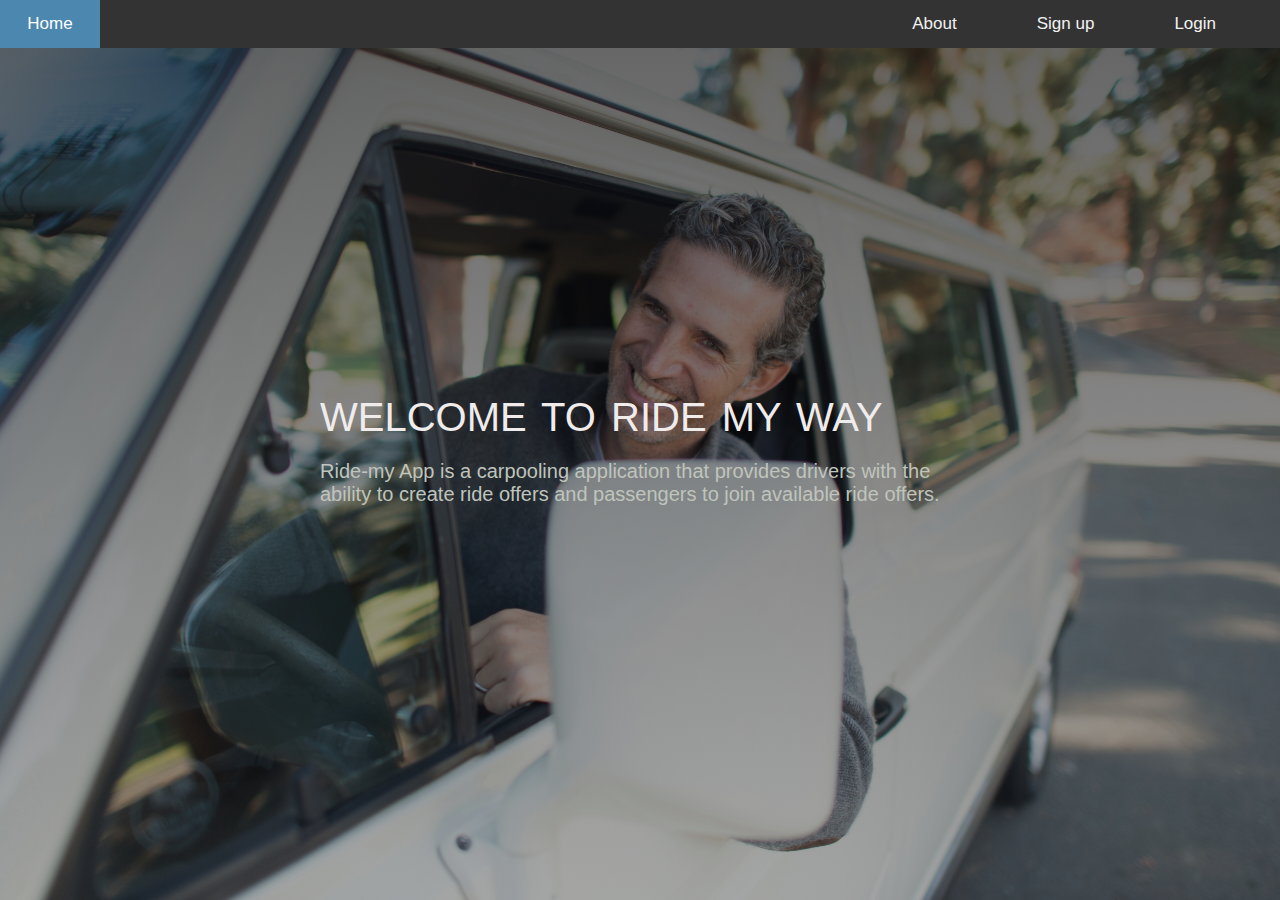
<file: index.html>
<!DOCTYPE html>
<html>
   <head>
      <meta charset="utf-8" />
      <meta http-equiv="X-UA-Compatible" content="IE=edge">
      <title>Ride My Way</title>
      <meta name="viewport" content="width=device-width, initial-scale=1">
      <link rel="stylesheet" type="text/css" media="screen" href="./UI/assets/css/style.css" />
      <!-- <script src="main.js"></script> -->
   </head>
   <body>
      <div class="topnav">
         <a class="active" href="#home">Home</a>
         <a href="./UI/login.html" class="ft-right">Login</a>
         <a href="./UI/signup.html" class="ft-right">Sign up</a>
         <a href="./UI/about.html" id = 'about' class="ft-right">About</a>
      </div>
      <div class="center-content">
         <h2>Welcome to Ride My Way</h2>
         <p style="color: rgb(191, 196, 188);">
            Ride-my App is a carpooling application that provides drivers with the ability to create ride offers
            and passengers to join available ride offers.
         </p>
      </div>
   </body>
</html>
</file>
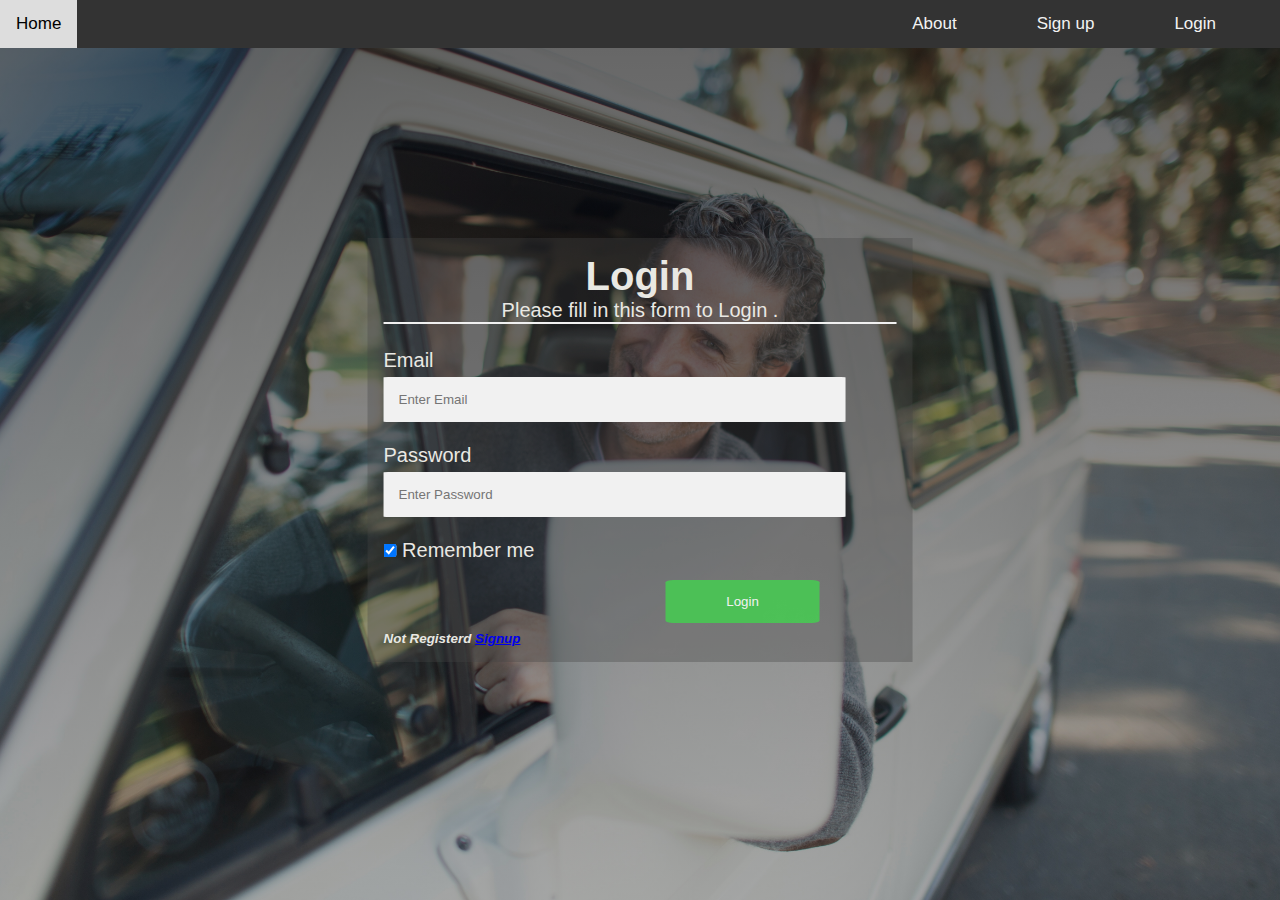
<file: UI/login.html>
<!DOCTYPE html>
<html>
   <head>
      <meta charset="utf-8" />
      <meta http-equiv="X-UA-Compatible" content="IE=edge">
      <title>Ride My Way</title>
      <meta name="viewport" content="width=device-width, initial-scale=1">
      <link rel="stylesheet" type="text/css" media="screen" href="./assets/css/style.css" />
   </head>
   <body>
      <div class="topnav">
         <a class="actinve" href="../index.html">Home</a>
         <a href="./login.html" class="ft-right">Login</a>
         <a href="./signup.html" class="ft-right">Sign up</a>
         <a href="./about.html" id="about" class="ft-right">About</a>
      </div>
      <div id="load_spinner" class="background_load_spinner">
            <img src="./assets/img/Spinner_Ball.gif" alt="spinner" class="load_spinner" style="width:7%">
            <div style="position:absolute; top:55%; left:48%;"><h3>Loading ...</h3></div>
    </div>
      <div class="center-content">
         <form action="" style="border:0px solid rgb(56, 53, 53);background-color: rgba(70, 68, 68, 0.349);">
            <div class="container">
               <h1 id="fm_login" style="text-align: center">Login</h1>
               <p id="fm_login" style="text-align: center">Please fill in this form to Login .</p>
               <hr>
               <div id="log_correct_details" ></div>
                <div id="log_wrong_details" ></div>
               <label for="email"><b>Email</b></label><br>
               <input type="text" id="txt_logn_email" placeholder="Enter Email" name="email" required>
               <label for="psw"><b>Password</b></label>
               <input type="password" id="txt_lgn_password" placeholder="Enter Password" name="psw" required>
               <label><br>
               <input type="checkbox" checked="checked" name="remember" style="margin-bottom:15px"> Remember me
               </label>
               <div class="clearfix">
                  <button type="button" class="cancelbtn" id="btn_user_login">Login</button><br>
                  <h6><i>Not Registerd <a href="./signup.html">Signup</a></i></h6>
               </div>
            </div>
         </form>
      </div>
      <script type="text/javascript" src="./assets/js/login.js"></script>
   </body>
</html>
</file>
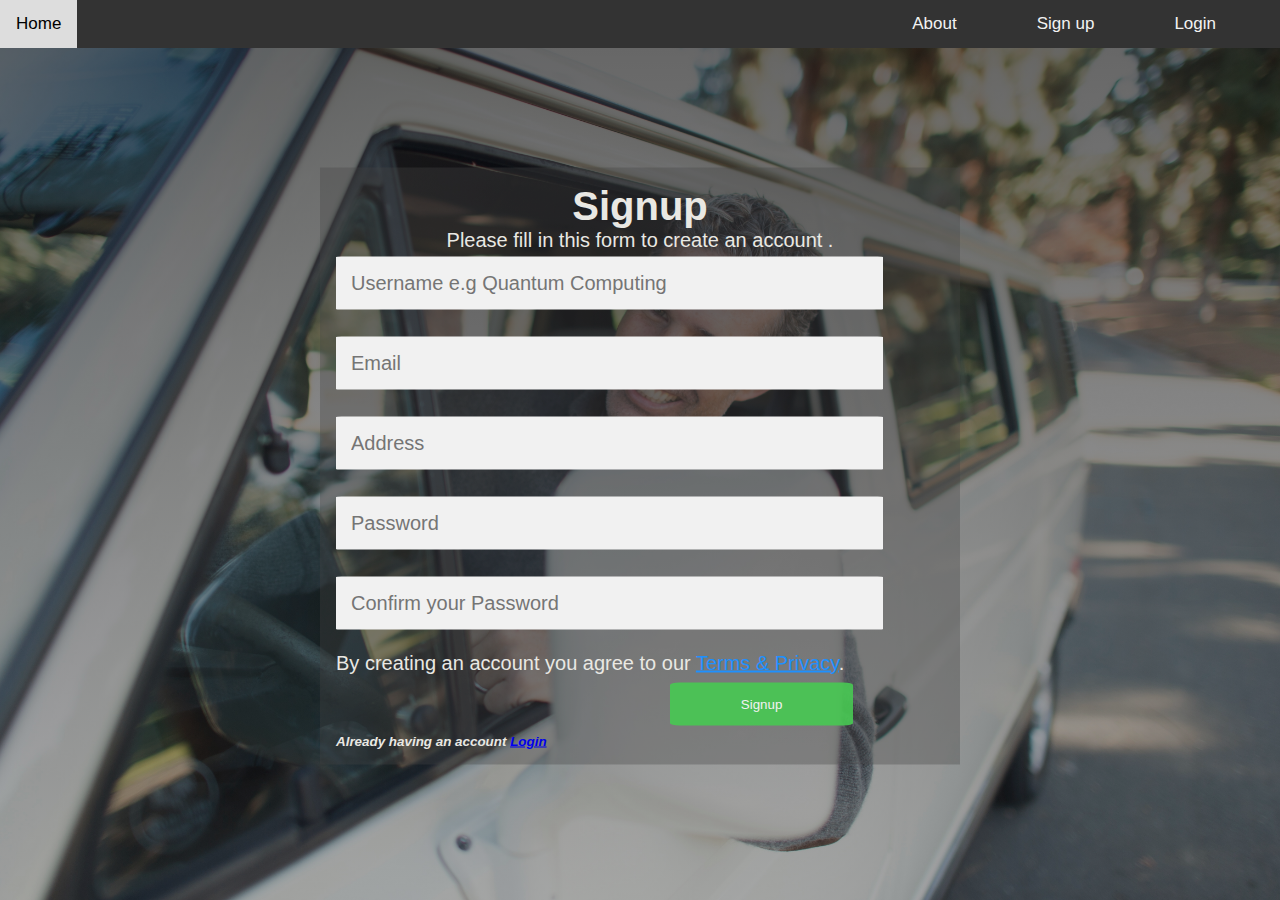
<file: UI/signup.html>
<!DOCTYPE html>
<html>
   <head>
      <meta charset="utf-8" />
      <meta http-equiv="X-UA-Compatible" content="IE=edge">
      <title>Ride My Way</title>
      <meta name="viewport" content="width=device-width, initial-scale=1">
      <link rel="stylesheet" type="text/css" media="screen" href="./assets/css/style.css" />
   </head>
   <body>
      <div class="topnav">
         <a class="activve" href="../index.html">Home</a>
         <a href="./login.html" class="ft-right">Login</a>
         <a href="./signup.html" class="ft-right">Sign up</a>
         <a href="./about.html" id="about" class="ft-right">About</a>
      </div>
      <div id="load_spinner" class="background_load_spinner">
          <img src="./assets/img/Spinner_Ball.gif" alt="spinner" class="load_spinner" style="width:7%">
          <div style="position:absolute; top:55%; left:48%;"><h3>Loading ...</h3></div>
      </div>
      <div class="center-content">
         <div action="" id="sig_form" style="z-index:-5;border:0px solid rgb(56, 53, 53);background-color: rgba(70, 68, 68, 0.349);margin-top: 1%;">
            <div class="container" style="margin-top:5%;">
               <h1 id="fm_signup" style="text-align: center">Signup</h1>
               <p id="p_signup" style="text-align: center">Please fill in this form to create an account .</p>
               <div id="correct_details"></div>
                 <div id="wrong_details"></div>
               <input type="text" id='txt_username' placeholder="Username e.g Quantum Computing" name="username" required style="font-size:20px;"><br>

               <input type="text" id="txt_email" placeholder="Email" name="email" required style="font-size:20px;">

               <input type="text" id="txt_address" placeholder="Address" name="address" required style="font-size:20px;">

               <input type="password" id="pass_pasword"  placeholder="Password" name="psw" required id='password' style="font-size:20px;">

               <input type="password" id="conf_password" placeholder="Confirm your Password" name="psw" required id="conf_password" style="font-size:20px;">
               <p>By creating an account you agree to our <a href="#" style="color:dodgerblue">Terms & Privacy</a>.</p>
               <div class="clearfix">
                  <button type="button"  class="cancelbtn" id="btn_signup">Signup</button><br>
                  <h6><i>Already having an account <a href="./login.html">Login</a></i></h6>
               </div>
            </div>
        </div>
      </div>
      <script type="text/javascript" src="./assets/js/auth.js"></script>
   </body>
</html>
</file>
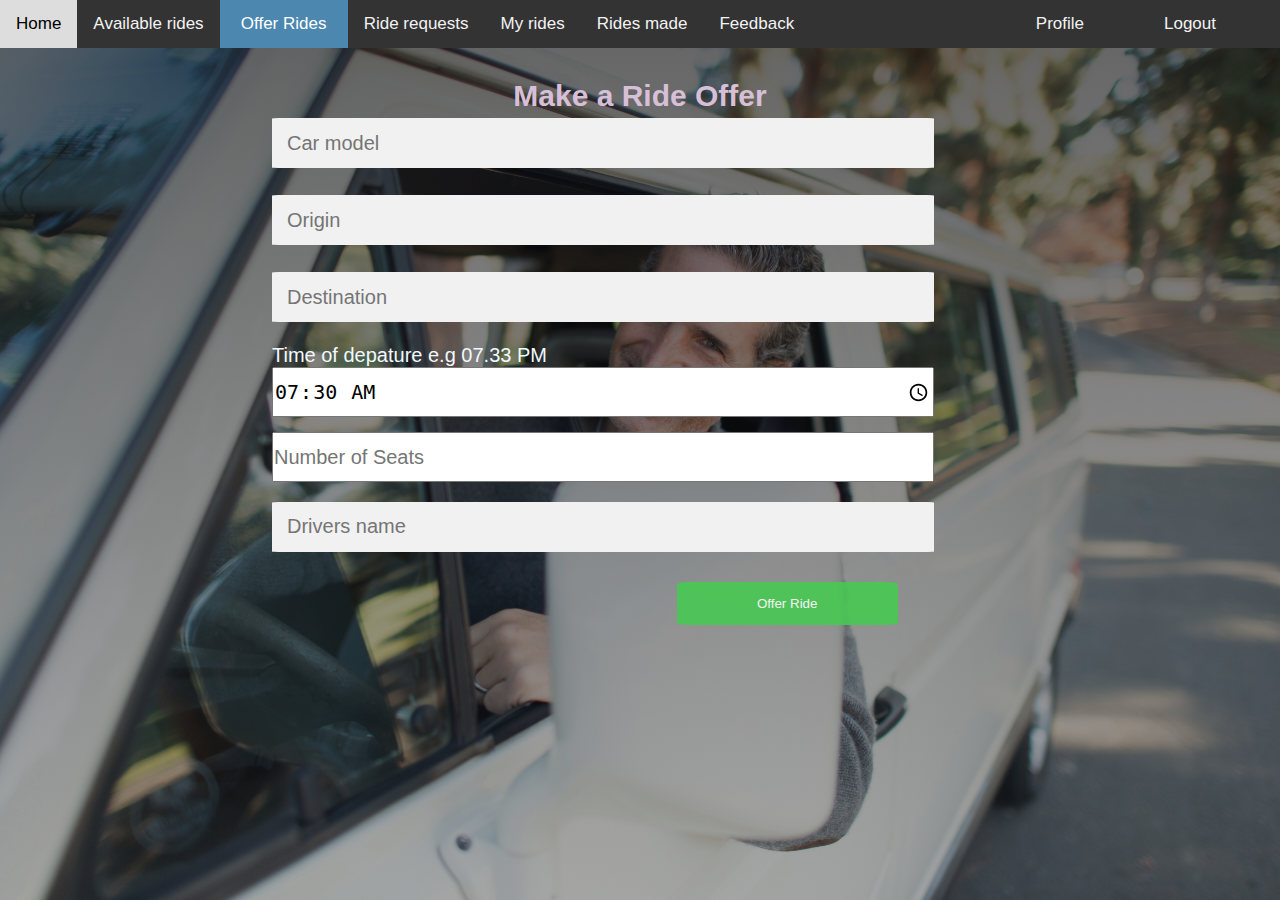
<file: UI/Users/offerride.html>
<!DOCTYPE html>
<html>
   <head>
      <meta charset="utf-8" />
      <meta http-equiv="X-UA-Compatible" content="IE=edge">
      <title>Ride My Way</title>
      <meta name="viewport" content="width=device-width, initial-scale=1">
      <link rel="stylesheet" type="text/css" media="screen" href="../assets/css/style.css" />
      <link rel="stylesheet" type="text/css" media="screen" href="./assets/css/styles.css" />
   </head>
   <body>
      <div class="topnav">
         <a  href="./users.html" id="ch_size">Home</a>
         <a href="../../index.html" id="ch_size" class="ft-right">Logout</a>
         <a href="#" id='myBtn' class="ft-right">Profile</a>
         <a href="./ride-offers.html" id="ch_size">Available rides</a>
         <a class="active" style="width: 10%;" id="ch_size" href="./offerride.html">Offer Rides</a>
         <a href="./riderequest.html" id="ch_size">Ride requests</a>
         <a id="ch_size" href="./ridehistory.html">My rides</a>
         <a id="ch_size"  href="./rides.html">Rides made</a>
         <a id="ch_size" href="./feedback.html">Feedback</a>
      </div>
      <div id="myModal" class="side-nav">
         <div class="side-content">
            <span class="close">&times;</span>
            <div class="side-bar-image">
               <img src="./assets/images/admin.jpg" alt="Admin Pic" class="profilePic">
               <p>quantum computing <br>
                  quantum25@andela.com
               </p>
            </div>
            <ul class="side-bar-links">
               <li class="active"> 
                  <a  href="#">Home</a>
               </li>
               <li><a href="./ride-offers.html">Available rides</a></li>
               <li> <a href="./offerride.html">Offer Rides</a> </li>
               <li> <a href="./riderequest.html">Ride request</a> </li>
               <hr>
               <li><a  class="acc_infor"> Acount Information </a></li>
               <hr>
               <li>
                  <h6><i>upload car image</i></h6>
                  <a href="../../index.html"><input type="file"></a>
               </li>
               <li><a href="../../index.html">Logout</a></li>
            </ul>
         </div>
      </div>
      <div class="center-contenttt">
         <form action="" class="sign_up_form" >
            <div class="container" id="sg_container">
               <h2 class="mk_ride_offer" id="us_offer">Make a Ride Offer</h2>
               
               <div id="correct_details" style="color: rgb(17, 17, 17)"></div>
                <div id="wrong_details" style="color: rgb(10, 10, 10)"></div>
               <input type="text" placeholder="Car model" name="model" required class="form_content_font" id="txt_cr_carmodel" style="height:50px;"><br>

               <input type="text" placeholder="Origin" name="origin" required class="form_content_font" id="txt_cr_origin" style="height:50px;"><br>
               
               <input type="text" placeholder="Destination" name="destination" required class="form_content_font" id="txt_cr_destination" style="height:50px;"><br>
               <label for="depature" style="color:aliceblue;"><b>Time of depature e.g 07.33 PM</b></label><br>
               <input type="time" value="07:30" name="depature" required class="form_content_font" id="txt_cr_depature" style="height:50px; width:90%;margin-bottom:2%;"><br>
               
               <input type="number" placeholder="Number of Seats" name="seats" required class="form_content_font" id="txt_cr_no_seats" style="height:50px; width:90%;margin-bottom:2%;">
               <input type="text" placeholder="Drivers name" name="name" required class="form_content_font" id="txt_cr_driversname" style="height:50px;">
               <div class="clearfix">
                  <button type="button" class="cancelbtn" id="btn_offer_ride">Offer Ride</button><br>
               </div>
            </div>
         </form>
      </div>
   </body>
   <script src="./assets/js/createride.js" type="text/javascript"></script>
   <script>
      var modal = document.getElementById('myModal');
      
      var btn = document.getElementById("myBtn");
      
      var span = document.getElementsByClassName("close")[0];
      
      btn.onclick = function () {
          modal.style.display = "block";
      }
      
      span.onclick = function () {
          modal.style.display = "none";
      }
      window.onclick = function(event){
              if (event.target == modal) {
                  modal.style.display = "none";
                  console.log('Hello')
              }
          }
   </script>
</html>
</file>
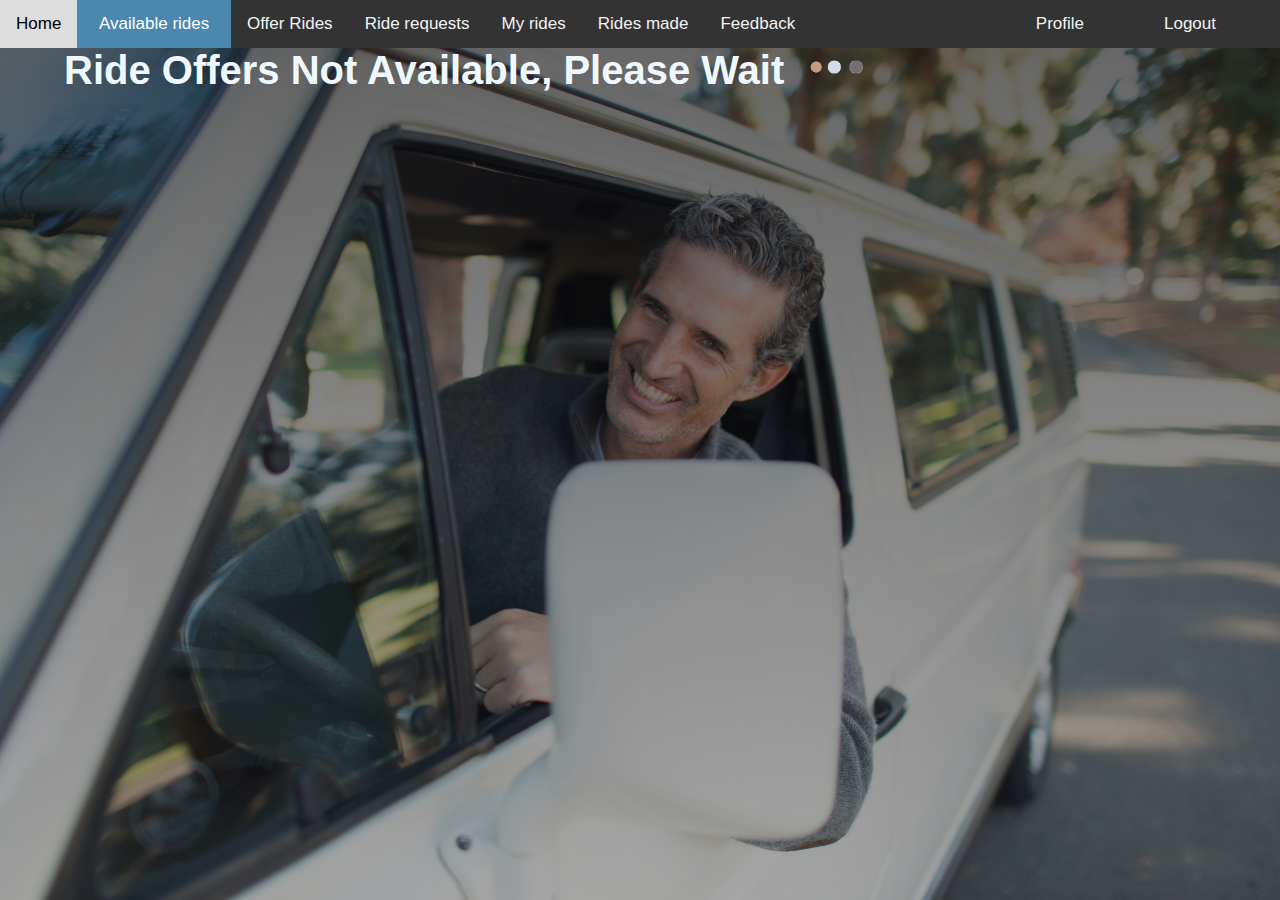
<file: UI/Users/ride-offers.html>
<!DOCTYPE html>
<html>
   <head>
      <meta charset="utf-8" />
      <meta http-equiv="X-UA-Compatible" content="IE=edge">
      <title>Ride My Way</title>
      <meta name="viewport" content="width=device-width, initial-scale=1">
      <link rel="stylesheet" type="text/css" media="screen" href="../assets/css/style.css" />
      <link rel="stylesheet" type="text/css" media="screen" href="./assets/css/styles.css" />
      <!-- <script src="main.js"></script> -->
   </head>
   <body>
      <div class="topnav">
         <a  href="./users.html" id="ch_size">Home</a>
         <a href="../../index.html" id="ch_size" class="ft-right">Logout</a>
         <a href="#" id='myBtn' class="ft-right">Profile</a>
         <a class="active" id="ch_size" style = 'width: 12%;' href="./ride-offers.html">Available rides</a>
         <a href="./offerride.html" id="ch_size">Offer Rides</a>
         <a href="./riderequest.html" id="ch_size">Ride requests</a>
         <a   id="ch_size" href="./ridehistory.html">My rides</a>
         <a id="ch_size"  href="./rides.html">Rides made</a>
         <a id="ch_size" href="./feedback.html">Feedback</a>
      </div>
      <div id="myModal" class="side-nav">
         <div class="side-content">
            <span class="close">&times;</span>
            <div class="side-bar-image">
               <img src="./assets/images/admin.jpg" alt="Admin Pic" class="profilePic">
               <p>quantum computing <br>
                  quantum25@andela.com
               </p>
            </div>
            <ul class="side-bar-links">
               <li class="active"> 
                  <a  href="#">Home</a>
               </li>
               <li><a href="./ride-offers.html">Available rides</a></li>
               <li> <a href="./offerride.html">Offer Rides</a> </li>
               <li> <a href="./riderequest.html">Ride request</a> </li>
               <hr>
               <li><a  class="acc_infor"> Acount Information </a></li>
               <hr>
               <li>
                  <h6><i>upload car image</i></h6>
                  <a href="../../index.html"><input type="file"></a>
               </li>
               <li><a href="../../index.html">Logout</a></li>
            </ul>
         </div>
      </div>
      <div id="user_ride_request">
          <h1 style="margin-left:5%;color:aliceblue;">Ride Offers Not Available, Please Wait &nbsp; <img src="./assets/images/load_waiting.gif" alt="..." style="position:absolute;width:5%; margin-top:-1%;"></h1>
        </div>
      <div class="center-cards" id="center_cards" style="width:80%;">
         
      </div>
      <div id="id01" class="modal1">
        <span onclick="document.getElementById('id01').style.display='none'" class="close1" title="Close Modal">&times;</span>
        <div class="req_header_info">Fill Request Information</div>
        <form class="modal-content1">
            <div id="correct_details" ></div>
            <div id="wrong_details" ></div>
            <input type="text" name="pickup" id="req_pickuploc" placeholder="Enter Pickup Location">
            <input type="text" name="destination" id="req_destination" placeholder="Enter your destination">
            <!-- <input type="time" name="pickup_time" id="req_pickuptime" placeholder="Enter Pickup Time"> -->
            <input type="time" value="07:30" name="depature" required class="form_content_font" id="req_pickuptime" style="height:50px; width:90%;margin-bottom:2%;"><br>
            <!-- <button id='btn_req_ridejoin' class="model_details">Join</button> -->
            <div id="btn_req_ridejoin" class="model_join" style="width:90%;">Join Ride</div>
        </form>
      </div>

      <!--View  Ride Details -->
      <div id="id02" class="modal1">
        <span onclick="document.getElementById('id02').style.display='none'" class="close1" title="Close Modal">&times;</span>
        <div id="get_ride_loader_details">
            <span style="color:wheat; font:40px bold; margin-top:2%;">Loading </span><img src="./assets/images/load_waiting.gif" alt="..." style="position:absolute;width:10%;">
        </div>
        <div id="get_ride_details" style="width:90%;"></div>
      </div>
      <!-- <div class="float_right_form">
        <h3>Popular rides:</h3><hr>
        <h5> <span>&#8605;</span> <span class="popula">Quantum35:</span>  100 Ride Offers</h5>
        <h5> <span>&#8605;</span> <span class="popula">Daniel:</span>  80 Ride Offers</h5>
        <h5> <span>&#8605;</span> <span class="popula">Leah:</span>  50 Ride Offers</h5>
        <h5> <span>&#8605;</span> <span class="popula">Jayden:</span>  40 Ride Offers</h5>
        <h5> <span>&#8605;</span> <span class="popula">Mercy:</span>  20 Ride Offers</h5>
        <h5> <span>&#8605;</span> <span class="popula">Leah:</span>  19 Ride Offers</h5>
        <hr><hr>
        <h3>Sort By:</h3>
        <ul>
            <li><span>&#8611;</span><a href="#">Time</a></li>
            <li><span>&#8611;</span><a href="#">Date</a></li>
            <li><span>&#8611;</span><a href="#">Driver</a></li>
            <li><span>&#8611;</span><a href="#">Location</a></li>
        </ul>
      </div> -->
   </body>
   <script type="text/javascript" src="./assets/js/rides.js"></script>
   <script>

      var modal = document.getElementById('myModal');
      
      var btn = document.getElementById("myBtn");
      
      var span = document.getElementsByClassName("close")[0];
      
      btn.onclick = function () {
          modal.style.display = "block";
      }
      
      span.onclick = function () {
          modal.style.display = "none";
      }
      window.onclick = function(event){
              if (event.target == modal) {
                      modal.style.display = "none";
                      console.log('Hello')
                  }
      }
   </script>
</html>
</file>
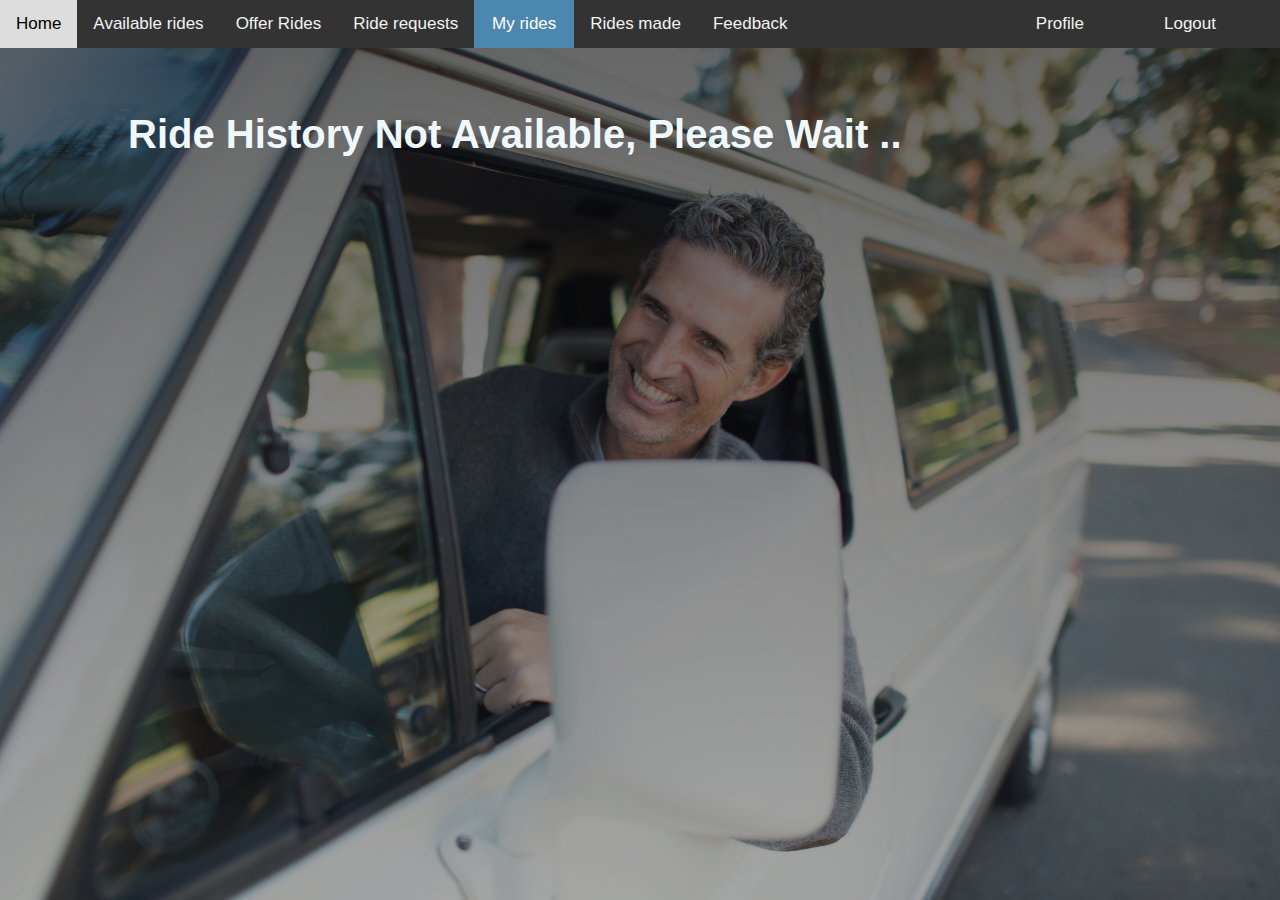
<file: UI/Users/ridehistory.html>
<!DOCTYPE html>
<html>
   <head>
      <meta charset="utf-8" />
      <meta http-equiv="X-UA-Compatible" content="IE=edge">
      <title>Ride My Way</title>
      <meta name="viewport" content="width=device-width, initial-scale=1">
      <link rel="stylesheet" type="text/css" media="screen" href="../assets/css/style.css" />
      <link rel="stylesheet" type="text/css" media="screen" href="./assets/css/styles.css" />
   </head>
   <body>
      <div class="topnav">
         <a  href="./users.html" id="ch_size">Home</a>
         <a href="../../index.html" id="id="ch_size"" class="ft-right">Logout</a>
         <a href="#" id='myBtn' class="ft-right">Profile</a>
         <a href="./ride-offers.html" id="ch_size">Available rides</a>
         <a href="./offerride.html" id="ch_size">Offer Rides</a>
         <a class="actiive" id="ch_size" href="./riderequest.html">Ride requests</a>
         <a class="active"  id="ch_size" href="#">My rides</a>
         <a id="ch_size"  href="./rides.html">Rides made</a>
         <a id="ch_size" href="./feedback.html">Feedback</a>
      </div>
      <div id="myModal" class="side-nav">
         <div class="side-content">
            <span class="close">&times;</span>
            <div class="side-bar-image">
               <img src="./assets/images/admin.jpg" alt="Admin Pic" class="profilePic">
               <p>quantum computing <br>
                  quantum25@andela.com
               </p>
            </div>
            <ul class="side-bar-links">
               <li class="active"> 
                  <a  href="#">Home</a>
               </li>
               <li><a href="./ride-offers.html">Available rides</a></li>
               <li> <a href="./offerride.html">Offer Rides</a> </li>
               <li> <a href="./riderequest.html">Ride request</a> </li>
               <hr>
               <li><a  class="acc_infor"> Acount Information </a></li>
               <hr>
               <li>
                  <h6><i>upload car image</i></h6>
                  <a href="../../index.html"><input type="file"></a>
               </li>
               <li><a href="../../index.html">Logout</a></li>
            </ul>
         </div>
      </div>
      <div class="centered-contentt">
         <div id="user_ride_history"><h1 style="color:aliceblue;">Ride History Not Available, Please Wait ..</h1></div>
         <table id="tbl_reqhistdata">
           
        </table>
      </div>
   </body>
   <script type="text/javascript" src="./assets/js/ride_history.js"></script>
   <script>
      var modal = document.getElementById('myModal');
      
      var btn = document.getElementById("myBtn");
      
      var span = document.getElementsByClassName("close")[0];
      
      btn.onclick = function () {
          modal.style.display = "block";
      }
      
      span.onclick = function () {
          modal.style.display = "none";
      }
      window.onclick = function(event){
              if (event.target == modal) {
                  modal.style.display = "none";
                  console.log('Hello')
              }
          }
   </script>
</html>
</file>
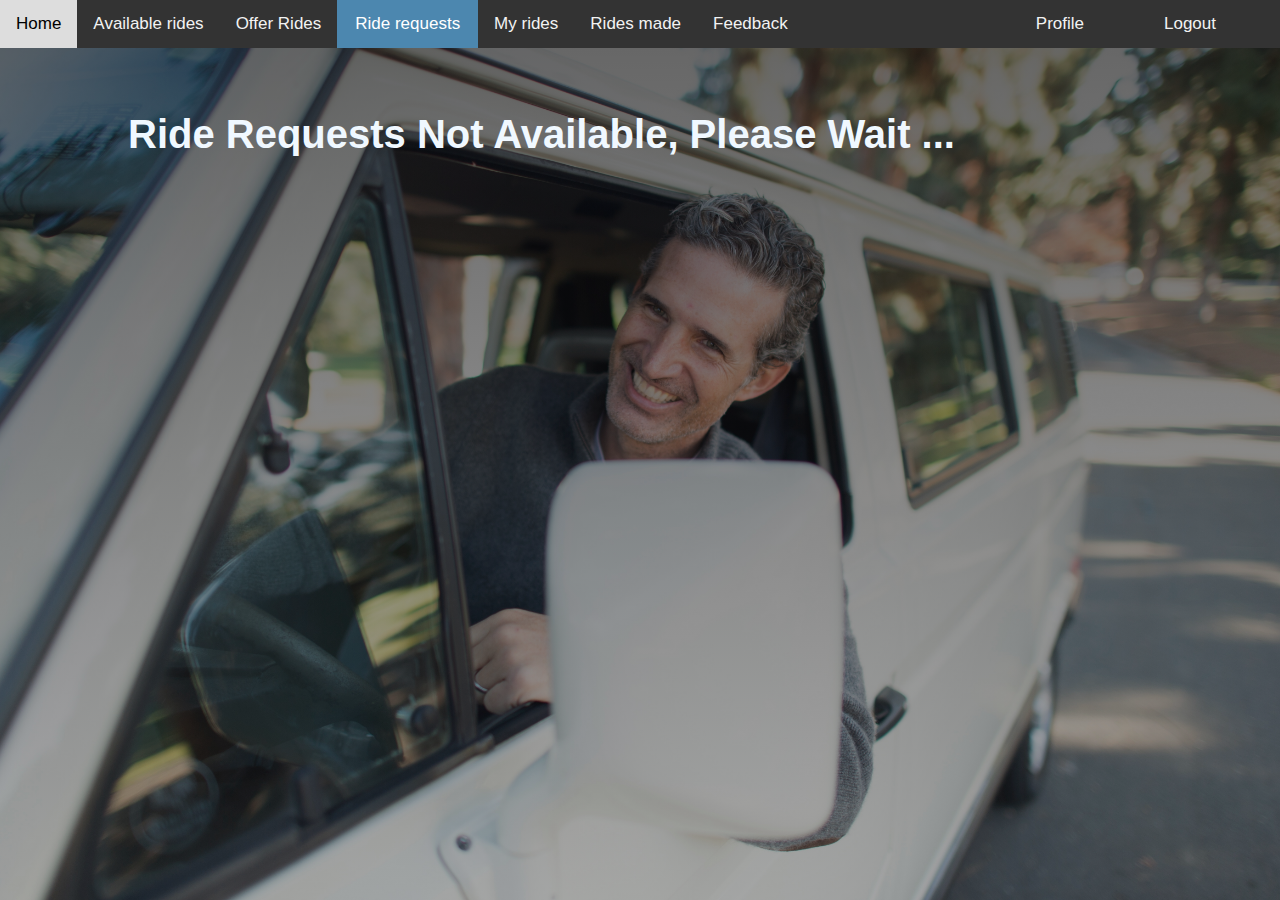
<file: UI/Users/riderequest.html>
<!DOCTYPE html>
<html>
   <head>
      <meta charset="utf-8" />
      <meta http-equiv="X-UA-Compatible" content="IE=edge">
      <title>Ride My Way</title>
      <meta name="viewport" content="width=device-width, initial-scale=1">
      <link rel="stylesheet" type="text/css" media="screen" href="../assets/css/style.css" />
      <link rel="stylesheet" type="text/css" media="screen" href="./assets/css/styles.css" />
   </head>
   <body>
      <div class="topnav">
         <a  href="./users.html" id="ch_size">Home</a>
         <a href="../../index.html" id="id="ch_size"" class="ft-right">Logout</a>
         <a href="#" id='myBtn' class="ft-right">Profile</a>
         <a href="./ride-offers.html" id="ch_size">Available rides</a>
         <a href="./offerride.html" id="ch_size">Offer Rides</a>
         <a class="active" style="width: 11%;" id="ch_size" href="./riderequest.html">Ride requests</a>
         <a id="ch_size" href="./ridehistory.html">My rides</a>
         <a id="ch_size"  href="./rides.html">Rides made</a>
         <a id="ch_size" href="./feedback.html">Feedback</a>
      </div>
      <div id="myModal" class="side-nav">
         <div class="side-content">
            <span class="close">&times;</span>
            <div class="side-bar-image">
               <img src="./assets/images/admin.jpg" alt="Admin Pic" class="profilePic">
               <p>quantum computing <br>
                  quantum25@andela.com
               </p>
            </div>
            <ul class="side-bar-links">
               <li class="active"> 
                  <a  href="#">Home</a>
               </li>
               <li><a href="./ride-offers.html">Available rides</a></li>
               <li> <a href="./offerride.html">Offer Rides</a> </li>
               <li> <a href="./riderequest.html">Ride request</a> </li>
               <hr>
               <li><a  class="acc_infor"> Acount Information </a></li>
               <hr>
               <li>
                  <h6><i>upload car image</i></h6>
                  <a href="../../index.html"><input type="file"></a>
               </li>
               <li><a href="../../index.html">Logout</a></li>
            </ul>
         </div>
      </div>
      <div class="centered-contentt">
        <div id="user_ride_request"><h1 style="color:aliceblue;">Ride Requests Not Available, Please Wait ...</h1></div>
        <div id="correct_details" ></div>
        <div id="wrong_details" ></div>
         <table id="tbl_reqdata">
           
         </table>
      </div>
   </body>
   <script type="text/javascript" src="./assets/js/ride_requests.js"></script>
   <script>
      var modal = document.getElementById('myModal');
      
      var btn = document.getElementById("myBtn");
      
      var span = document.getElementsByClassName("close")[0];
      
      btn.onclick = function () {
          modal.style.display = "block";
      }
      
      span.onclick = function () {
          modal.style.display = "none";
      }
      window.onclick = function(event){
              if (event.target == modal) {
                  modal.style.display = "none";
                  console.log('Hello')
              }
          }
   </script>
</html>
</file>
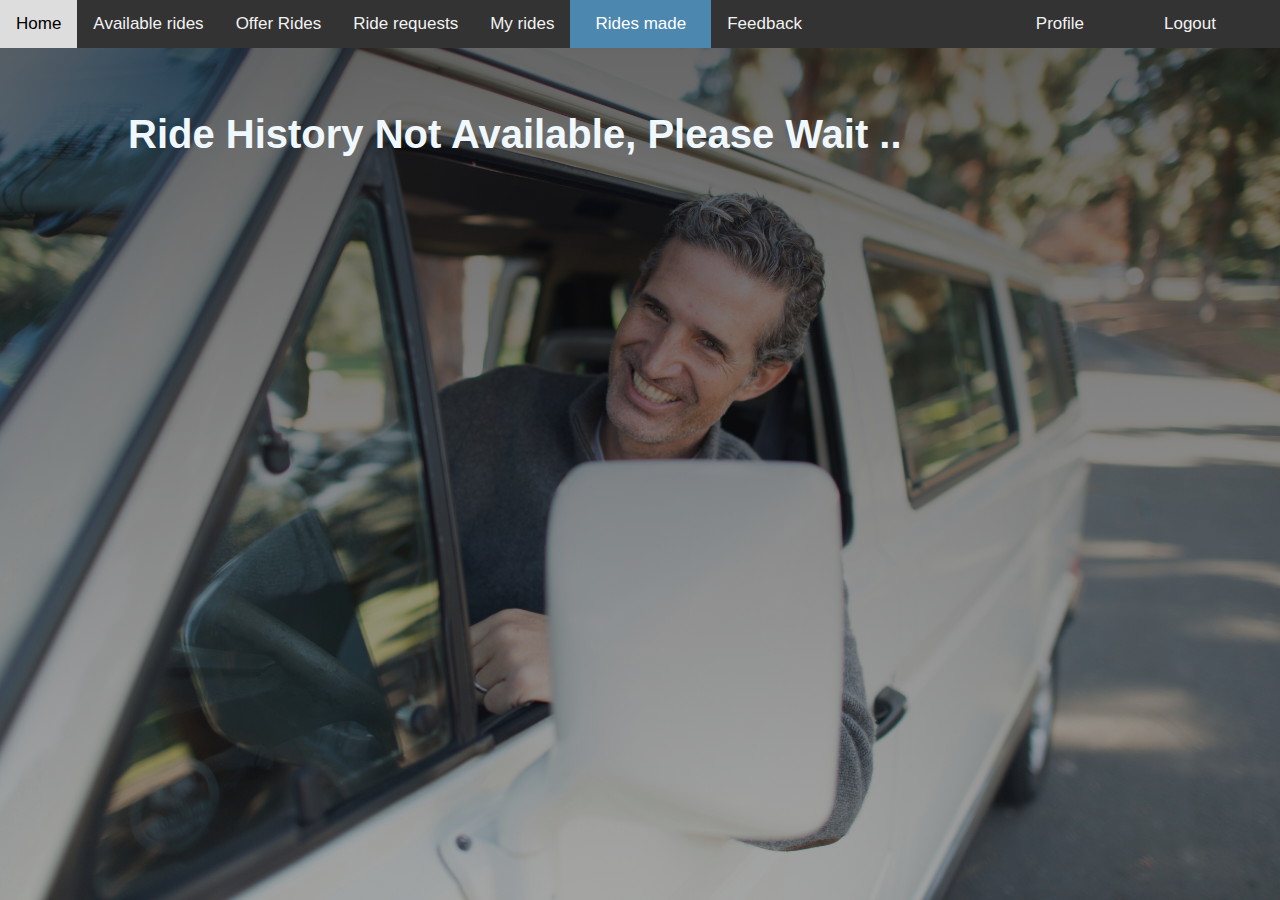
<file: UI/Users/rides.html>
<!DOCTYPE html>
<html>
   <head>
      <meta charset="utf-8" />
      <meta http-equiv="X-UA-Compatible" content="IE=edge">
      <title>Ride My Way</title>
      <meta name="viewport" content="width=device-width, initial-scale=1">
      <link rel="stylesheet" type="text/css" media="screen" href="../assets/css/style.css" />
      <link rel="stylesheet" type="text/css" media="screen" href="./assets/css/styles.css" />
   </head>
   <body>
      <div class="topnav">
         <a  href="./users.html" id="ch_size">Home</a>
         <a href="../../index.html" id="id="ch_size"" class="ft-right">Logout</a>
         <a href="#" id='myBtn' class="ft-right">Profile</a>
         <a href="./ride-offers.html" id="ch_size">Available rides</a>
         <a href="./offerride.html" id="ch_size">Offer Rides</a>
         <a id="ch_size" href="./riderequest.html">Ride requests</a>
         <a id="ch_size" href="./ridehistory.html">My rides</a>
         <a id="ch_size" class="active" style="width: 11%;" href="./rides.html">Rides made</a>
         <a id="ch_size" href="./feedback.html">Feedback</a>
      </div>
      <div id="myModal" class="side-nav">
         <div class="side-content">
            <span class="close">&times;</span>
            <div class="side-bar-image">
               <img src="./assets/images/admin.jpg" alt="Admin Pic" class="profilePic">
               <p>quantum computing <br>
                  quantum25@andela.com
               </p>
            </div>
            <ul class="side-bar-links">
               <li class="active"> 
                  <a  href="#">Home</a>
               </li>
               <li><a href="./ride-offers.html">Available rides</a></li>
               <li> <a href="./offerride.html">Offer Rides</a> </li>
               <li> <a href="./riderequest.html">Ride request</a> </li>
               <hr>
               <li><a  class="acc_infor"> Acount Information </a></li>
               <hr>
               <li>
                  <h6><i>upload car image</i></h6>
                  <a href="../../index.html"><input type="file"></a>
               </li>
               <li><a href="../../index.html">Logout</a></li>
            </ul>
         </div>
      </div>
      <div class="centered-contentt">
        <div id="user_ride_history"><h1 style="color:aliceblue;">Ride History Not Available, Please Wait ..</h1></div>
        <table id="tbl_reqhistdata">
          
       </table>
      </div>
   </body>
   <script type="text/javascript" src="./assets/js/createdride_ristory.js"></script>
   <script>
      var modal = document.getElementById('myModal');
      
      var btn = document.getElementById("myBtn");
      
      var span = document.getElementsByClassName("close")[0];
      
      btn.onclick = function () {
          modal.style.display = "block";
      }
      
      span.onclick = function () {
          modal.style.display = "none";
      }
      window.onclick = function(event){
              if (event.target == modal) {
                  modal.style.display = "none";
                  console.log('Hello')
              }
          }
   </script>
</html>
</file>
<file: UI/assets/css/style.css>
*{
    margin: 0px;
    padding: 0px;
    box-sizing: border-box;
}
body{
    color: #555;
    font-weight: 300;
    font-size: 20px;
    font-family: Arial, Helvetica, sans-serif;
    background-image: linear-gradient(rgba(0, 0, 0, 0.612), rgba(7, 7, 7, 0.329)),url('../img/bg.jpg');
    background-size: cover;
    background-repeat: no-repeat;
    background-position: center;
    height: 100vh;
}
.topnav {
    overflow: hidden;
    background-color: #333;
  }
  
  .topnav a {
    float: left;
    color: #f2f2f2;
    text-align: center;
    padding: 14px 16px;
    text-decoration: none;
    font-size: 17px;
  }
  
  .topnav a:hover {
    background-color: #ddd;
    color: black;
  }
  
  .topnav a.active {
    background-color: rgb(76, 135, 175);
    color: white;
    width: 100px;
  }
  .topnav a.ft-right{
      float: right;
      padding-right: 5%;
  }
  .center-content{
    position: absolute;
    top:50%;
    left:50%;
    transform: translate(-50%, -50%);
    color: rgb(233, 232, 227);
  }
 .center-content h2{
    margin-top:0px;
    margin-bottom: 20px; 
    color: rgb(240, 236, 236);
    font-weight: 300; 
    text-transform: uppercase;
    font-size: 200%;
    word-spacing: 4px;
}
input[type=text], input[type=password] {
    width: 90%;
    border-radius: 1%;
    padding: 15px;
    margin: 5px 0 22px 0;
    display: inline-block;
    border: none;
    background: #f1f1f1;
}

input[type=text]:focus, input[type=password]:focus {
    background-color: #ddd;
    outline: none;
}

hr {
    border: 1px solid #f1f1f1;
    margin-bottom: 25px;
}
button {
    background-color: rgb(49, 78, 50);
    color: white;
    padding: 14px 20px;
    margin: 8px 0;
    border: none;
    cursor: pointer;
    width: 100%;
    opacity: 0.9;
}

button:hover {
    opacity:1;
}
.cancelbtn {
    padding: 14px 20px;
    width: 30%;
    background-color: #48c953;
    margin-left: 55%;
    border-radius: 5%;
}
.container {
    padding: 16px;
}
.clearfix::after {
    content: "";
    clear: both;
    display: table;
}

@media screen and (max-width: 600px) {
    #about{
        display: none;
    }
    .center-content h2{
        font-size: 15px;
    }
    .sig_form{
        position: absolute;
        top:50%;
        left: 50%;
        transform: translate(-50%, -50%);
    }
    #fm_signup{
        display: none;
    }
    #fm_login{
        display: none;
    }
    #p_signup{
        display: none; 
    }
    .center-content p {
        font-size: 10px;
    }
    .cancelbtn {
       width: 60%;
       margin-left: 20%;
    }
}
@media screen and (max-width: 300px) {
    .center-content{
        position: absolute;
        top: 60%;
    }
    .center-content h2{
        display: none;
    }
    
}
@media screen and (max-width: 600px) {
    #fm_signup{
        display: none;
    }
    #p_signup{
        display: none; 
    }
    #sig_form{
        height: 80%;
    }
    .center-content h2{
        font-size: 12px;
    }
}
@media screen and (max-width: 1000px) {
    #fm_signup{
        display: none;
    }
    #p_signup{
        display: none; 
    }
    #sig_form{
        height: 80%;
    }
    .center-content h2{
        font-size: 15px;
    }
}
@media screen and (max-width: 1200px) {
    
    .center-content h2{
        font-size: 15px;
    }
}
#correct_details, #log_correct_details{
    color: rgb(18, 19, 18);
    background-color: green;
}
#wrong_details, #log_wrong_details{
    color: rgb(201, 139, 139);
    background-color: brown;
}
#correct_details, #wrong_details, #log_wrong_details, #log_correct_details{
    z-index: 2;
    text-align: center;
    border-radius: 5%;
    width: 90%;
}
.background_load_spinner{
    position: absolute;
    background-color: #0e0e0ecd;
    width: 100%;
    height: 100%;
    z-index: 2;
    display: none;
}
.load_spinner{
    position: absolute;
    top:50%;
    left:50%;
    transform: translate(-50%, -50%);
}
</file>
<file: UI/Users/assets/css/styles.css>
.card {
    box-shadow: 0 4px 8px 0 rgba(0,0,0,0.2);
    transition: 0.3s;
    width: 100%;
    border-radius: 5px;
}

.card:hover {
    box-shadow: 0 8px 16px 0 rgba(0,0,0,0.2);
}

img {
    border-radius: 5px 5px 0 0;
}

.container {
    padding: 2px 16px;
    margin-top: 2%;
    margin-left: 30%;
    text-align: justify;
}
.center-contentt{
    position: absolute;
    width: 40%;
    height: 30%;
    top:30%;
    left:50%;
    transform: translate(-50%, -50%);
    color: rgb(233, 232, 227);
}
.center-cards{
    margin-left: 10%;
}
.cards {
    box-shadow: 0 4px 8px 0 rgba(0,0,0,0.2);
    transition: 0.3s;
    width: 20%;
    float: left;
    margin: 3%;
}

.cards:hover {
    box-shadow: 0 8px 16px 0 rgba(0,0,0,0.2);
}

.cards-container {
    padding: 2px 16px;
}
.cards-container a:link, a:visited{
    background-color: #66d625;
    color: white;
    padding: 5px 25px;
    text-align: center; 
    text-decoration: none;
    display: inline-block;

}
.cards-container a:hover, a:active {
    background-color: rgb(185, 248, 10);
}
/*My Detail Modal*/
.modal {
    display: none;
    position: fixed;
    z-index: 1;
    padding-top: 10px;
    left: 0;
    top: 0;
    width: 100%;
    height: 100%;
    background-color: #282a2eb3;
    overflow: auto;
    
}
hr {
    border: 1px solid #f1f1f1;
    margin-bottom: 25px;
}

.clearfix::after {
    content: "";
    clear: both;
    display: table;
}
.modal-content {
    margin: auto;
    padding: 20px;
    border: 1px solid #888;
    width: 40%;
    color: #fff;
    background-color: #1a1818cd;
}

.close {
    color: #aaaaaa;
    float: right;
    font-size: 28px;
    font-weight: bold;
}

.close:hover,
.close:focus {
    color: #000;
    text-decoration: none;
    cursor: pointer;
}
.Close {
    color: #aaaaaa;
    float: right;
    font-size: 28px;
    font-weight: bold;
}

.Close:hover,
.Close:focus {
    color: #000;
    text-decoration: none;
    cursor: pointer;
}
.modalHeader{
    text-align: center;
    font-weight: 400;
    font-size: 130%;
    text-decoration: underline;
}
.modalForm{
    display: block;
    padding: 10px;
    margin-left: 10%;
}
.modalForm input{
    width: 90%;
    height: 40px;
    border-radius: 5px;
    margin-bottom: 2%;
    font-size: 20px;
}
.btn-model-detail{
    background-color: #4CAF50;
    width: 100px;
    margin-left: 20%;
    margin-top: 5px;
    padding: 5px;
    font-size: 20px;
    color: #ddd;
}

.modalForm input {
    width: 100%;
    padding: 15px;
    margin: 5px 0 22px 0;
    display: inline-block;
    border: none;
    background: #f1f1f1;
}

.modalForm input:focus {
    background-color: #ddd;
    outline: none;
}
.model_details:hover{
    background-color: #66d625;
}
table {
    font-family: arial, sans-serif;
    border-collapse: collapse;
    width: 100%;
}

td, th {
    border: 1px solid #dddddd;
    text-align: left;
    padding: 8px;
}

tr:nth-child(even) {
    background-color: #dddddd;
}
.centered-contentt{
    width: 80%;
    float: left;
    margin-left: 10%;
    margin-top: 5%;
}
.side-nav {
    display: none;
    position: fixed;
    padding-top: 100px;
    left: 0;
    top: 0;
    width: 100%;
    height: 100%;
    overflow: auto;
}
.side-content {
    background-color: #fefefe;
    margin: auto;
    width: 20%;
    height: 100%;
    position: absolute;
    left: 0;
    top: 0;
}
.close {
    color: #aaaaaa;
    float: right;
    font-size: 28px;
    font-weight: bold;
    padding: 10px;
}

.close:hover,
.close:focus {
    color: #000;
    text-decoration: none;
    cursor: pointer;
}
.profilePic{
    width: 100px;
    height: auto;
    border-radius: 200%;

}
.side-bar-image {
    background-image: url('../images/blue-sky.jpg');
    background-size: cover;
    background-repeat: no-repeat;
    padding: 30px;
    margin-left: 0px;
}
.side-bar-image p{
    font-size: 20px;
    color: rgb(247, 245, 245);
    margin-bottom: 10px;
}
.side-bar-links {
    list-style: none;
}
.side-bar-links li{
    padding: 5px;
}
.side-bar-links li a {
    display: block;
    color: #000;
    padding: 8px 16px;
    text-decoration: none;
}
.side-bar-links li a:hover {
    background-color: #555;
    color: white;
}
.active {
    background-color: #4CAF50;
    color: white;
}
.side-bar-links li a:hover:not(.active) {
    background-color: #555;
    color: white;
}
.overlay {
    position: absolute;
    bottom: 0;
    left: 0;
    right: 0;
    background-color: #008CBA;
    overflow: hidden;
    width: 100%;
    height: 100%;
    -webkit-transform:scale(0);
    transition: .3s ease;
  }
  
  .container:hover .overlay {
    transform: scale(1)
  }
  
  .text {
    color: white;
    font-size: 20px;
    position: absolute;
    top: 50%;
    left: 50%;
    transform: translate(-50%, -50%);
    -ms-transform: translate(-50%, -50%);
    text-align: center;
  }
  @media screen and (max-width: 300px) {
    .card{
        position: absolute;
        top: 20%;
        left: 10%;
        width: 100%;
    }
    #img_profile{
        display: none;
    }
}
  @media screen and (max-width: 600px) {
      .card{
          position: absolute;
          top: 30%;
          left: 10%;
          width: 100%;
      }
      #img_profile{
          widows: 10%;
      }
      #prof_container{
          width: 60%;
      }
    h4{
        font-size: 10px;
    }
    #ch_size, #myBtn{
        width: 10%;
        height: 20%;
        font-size: 10px;
    }
    .us_table{
        display: none;
    }
    .us_details{
        font-size: 10px;
    }
    .model_details{
        width: 100%;
        font-size: 10px;
        height: 20%;
        float: left;
        padding: 5%;
    }
    #us_offer{
        display: none;
    }
  }
  #btn_toggle, #bt_toggle{
     background-color: green;
     height: 15%;
     font-size: 20px;
     padding: 5px;
     color: wheat;
     width: 40%; 
  }
  #bt_toggle{
      background-color: brown;
  }
  #btn_toggle:hover{
      cursor: pointer;
      background-color: rgb(89, 185, 89);
  }
  .feedback{
      background-color: rgba(240, 248, 255, 0.678);
      width: 90%;
      margin-left: 10%;
      margin-top: 2%;
      border-radius: 1%;
      float: left;
  }
  .feedback h5{
    font-style: italic;
}
.feedback h6{
    float: right;
    margin-top: 4%;
    margin-right: 3%;
}
.feedback h6:hover{
    background-color: green;
}
  .feedback p{
      float: left;
      margin-left: 2%;
      font-size: 20px;
  }
  .fd_img{
      border-radius: 200%;
      width: 80px;
      float: left;
  }
  .make_response{
      float: right;
      width: 60%;
      margin-top: 1%;
      background-color: rgba(129, 129, 118, 0.26);
  }
  .make_response h6{
      text-align: center;
  }
  .dropbtn {
    background-color: rgba(74, 78, 74, 0.815);
    color: white;
    padding: 5px;
    font-size: 16px;
    border: none;
}
textarea{
    margin-left: 2%;
}

.dropdown {
    position: relative;
    display: inline-block;
    width: 100%;
}

.dropdown-content {
    display: none;
    position: absolute;
    background-color: #f1f1f1;
    min-width: 160px;
    box-shadow: 0px 8px 16px 0px rgba(0,0,0,0.2);
    z-index: 1;
}

.dropdown-content a {
    color: black;
    padding: 12px 16px;
    text-decoration: none;
    display: block;
}

.dropdown-content a:hover {background-color: #ddd;}

.dropdown:hover .dropdown-content {display: block;}

.dropdown:hover .dropbtn {background-color: #3e8e41;}
.rd_tbl{
    color: aliceblue;
}
.float_right_form{
    position: absolute;
    right: 1%;
    margin-top: 3%;
    width: 20%;
    color: aliceblue;
    font-family: Cambria, Cochin, Georgia, Times, 'Times New Roman', serif;
    background-color: rgba(159, 180, 175, 0.336);
    padding: 1%;
}
.span {
  content: "\219D";
}
.popula{
    color: rgba(2, 49, 49, 0.753);
}
ul{
    overflow: auto;
    list-style-type: none;
  }
  .acc_infor{
    color: rgba(122, 125, 122, 0.831);
  }
  .user_avater{
    width:30%;margin-left: 40%;
  }
  .card_txt{
    padding: 5px;
  }
  .card_txt_name{
    color: rgb(128, 37, 37)
  }
  .ride_offer_avatar{
    width:100%;
    height: 60%;
  }
  #detail_model_sec, #detail_model_sec1
  ,#detail_model_sec2, #detail_model_sec3
  ,#detail_model_sec4, #detail_model_sec5{
    width: 50%;
  }
  #btn_join{
    width: 40%;
    float:right;
  }
  .nissan_col{
    color: white;
  }
  .car_modal_img{
    width:100%;height: 300px;
  }
  .form_modal_car{
    margin-left: 20%;
  }
  .sign_up_form{
    float: left; 
    width: 60%;
    margin-left: 2%;
  }
  #sg_container{
    width: 100%;
  }
  .mk_ride_offer{
    text-align: center;
    color: thistle;
  }
  .form_content_font{
    font-size: 20px;
  }
  .tbl_rows{
    color: aliceblue;
  }
  .tbl_td{
    width: 2%;
  }
  .tbl_btn_acc{
    width: 40%;
    background-color: green;
  }
  .tbl__btn_rej{
    width: 40%; 
    background-color: brown;
  }
  .tbl_pedding{
    color: rgb(119, 128, 0) 
  }
  .tbl__btn_rej1{
    color: brown;
  }
  .tbl_btn_acc1{
    color: green;
  }
  .model_name{
      color: #008CBA;
  }
  .ft_ride_offers{
      float: left;
      border: 2px solid green;
      padding: 1%;
      margin-top: 2%;
      margin-left: 3%;
      width: 25%;
      color: #ddd;
      background-color: gray;
  }
  .tbl_rowm{
      background-color: rgba(157, 152, 117, 0.782);
  }
  .tbl_rows{
      color: #66d625;
  }
  .tbl_td{
      color: rgba(68, 53, 116, 0.549);
      font-weight: bold;
  }
  .btn_tbl_accept{
      width: 46%;
      background-color: #3e8e41;
  }
  .btn_tbl_rej{
      width: 46%;
      margin-left: 3%;
      background-color: brown;
  }
  .container {
    padding: 16px;
}

/*My Custom requests model*/
.modal1 {
    display: none; 
    position: fixed; 
    z-index: 1; 
    left: 50%;
    top: 50%;
    transform: translate(-50%, -50%);
    width: 40%; 
    height: 60%; 
    overflow: auto; 
    background-color: #44464b;
    padding-top: 10px;
}

.modal-content1 {
    margin: 3% auto 5% auto; 
    width: 80%;
}
 
.close1 {
    position: absolute;
    right: 15px;
    top: 5px;
    font-size: 40px;
    font-weight: bold;
    color: #f1f1f1;
}

.close1:hover,
.close1:focus {
    color: #f44336;
    cursor: pointer;
}

.clearfix1::after {
    content: "";
    clear: both;
    display: table;
}
.req_header_info{
    color: rgb(240, 235, 235);
    margin-left: 20%;
    font-size: 20px;
    margin-top: 6%;
}
.btn_req_join{
    width: 50%;
    background-color: #3e8e41;
}
.model_join{
    background-color: #3e8e41;
    text-align: center;
    padding: 2%;
    box-shadow: #44464b;
    font-weight: bold;
    color: #ddd;
}
.model_join:hover{
    background-color: green;
}
.load_spinner{
    position: absolute;
    top: 50%;
    left: 50%;
    transform: translate(-50%, -50%);
}
.ft_ride_details{
    background-color: #aaaaaa;
    padding: 2%;
    margin-top: 7%;
    position: absolute;
    width: 100%;
}
</file>
